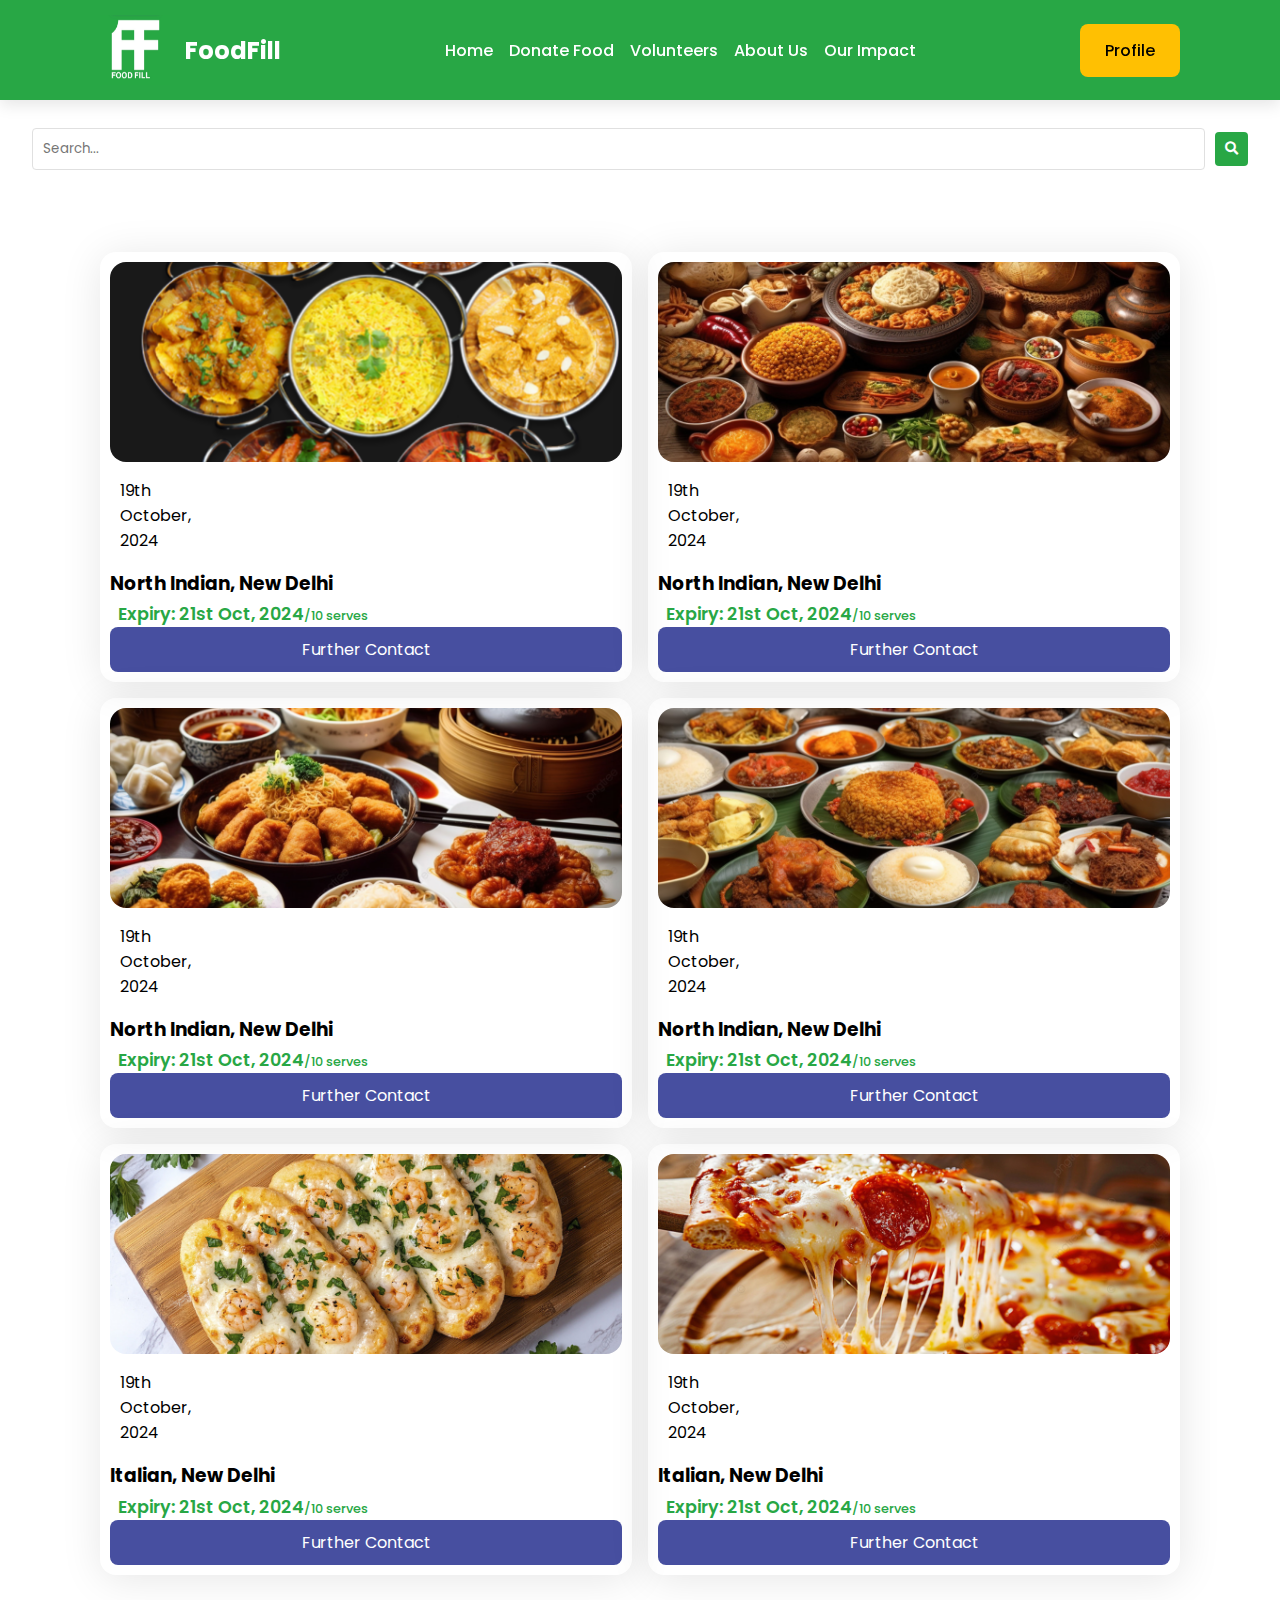
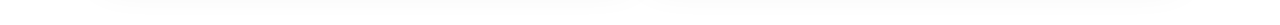
<file: fyp.html>
<html>
 <head>
  <title>FoodFill: Feed the need, not the landfill</title>
    <link href="style2.css" rel="stylesheet" />
    <link
      href="https://unpkg.com/boxicons@2.1.4/css/boxicons.min.css"
      rel="stylesheet"
    />
    <link rel="icon" href="images/logo.jpg" type="image/x-icon"><link rel="stylesheet" href="https://cdnjs.cloudflare.com/ajax/libs/font-awesome/6.6.0/css/all.min.css" integrity="sha512-Kc323vGBEqzTmouAECnVceyQqyqdsSiqLQISBL29aUW4U/M7pSPA/gEUZQqv1cwx4OnYxTxve5UMg5GT6L4JJg==" crossorigin="anonymous" referrerpolicy="no-referrer" />
  </head>
  <link href="https://cdnjs.cloudflare.com/ajax/libs/font-awesome/5.15.3/css/all.min.css" rel="stylesheet"/>
 
 </head>
 <body>
    <header>
        <div class="logo">
          <img src="images/logo.jpg">
         <h2>FoodFill</h2>
        </div>
      
      <ul class="navbar">
        <li><a href="index.html#home">Home</a></li>
        <li><a href="index.html#donate">Donate Food</a></li>
        <li><a href="index.html#volunteers">Volunteers</a></li>
        <li><a href="index.html#about">About Us</a></li>
        <li><a href="index.html#impact">Our Impact</a></li>
        </ul>
      <div class="navbar-sign-in">
          <a href="#" class="sign-in">Profile</a>
      </div>
    
   
  </header>

  <div class="search-bar">
    <input placeholder="Search..." type="text"/>
    <button>
     <i class="fas fa-search">
     </i>
    </button>
   </div>
   <section class="services" id="services">
  
    <div class="services-container">
      <div class="box">
        <div class="box-img">
          <img src="images/food1.png" alt="" />
        </div>
        <p>19th October, 2024</p>
        <h3>North Indian, New Delhi</h3>
        <h2>Expiry: 21st Oct, 2024<span>/10 serves</span></h2>
        <a href="#" class="btn">Further Contact</a>
      </div>
      <div class="box">
        <div class="box-img">
          <img src="images/food2.png" alt="" />
        </div>
        <p>19th October, 2024</p>
        <h3>North Indian, New Delhi</h3>
        <h2>Expiry: 21st Oct, 2024<span>/10 serves</span></h2>
        <a href="#" class="btn">Further Contact</a>
      </div>
      <div class="box">
        <div class="box-img">
          <img src="images/food3.png" alt="" />
        </div>
        <p>19th October, 2024</p>
        <h3>North Indian, New Delhi</h3>
        <h2>Expiry: 21st Oct, 2024<span>/10 serves</span></h2>
        <a href="#" class="btn">Further Contact</a>
      </div>
      <div class="box">
        <div class="box-img">
          <img src="images/food4.png" alt="" />
        </div>
        <p>19th October, 2024</p>
        <h3>North Indian, New Delhi</h3>
        <h2>Expiry: 21st Oct, 2024<span>/10 serves</span></h2>
        <a href="#" class="btn">Further Contact</a>
      </div>
      <div class="box">
        <div class="box-img">
          <img src="images/food5.png" alt="" />
        </div>
        <p>19th October, 2024</p>
        <h3>Italian, New Delhi</h3>
        <h2>Expiry: 21st Oct, 2024<span>/10 serves</span></h2>
        <a href="#" class="btn">Further Contact</a>
      </div>
      <div class="box">
        <div class="box-img">
          <img src="images/food6.png" alt="" />
        </div>
        <p>19th October, 2024</p>
        <h3>Italian, New Delhi</h3>
        <h2>Expiry: 21st Oct, 2024<span>/10 serves</span></h2>
        <a href="#" class="btn">Further Contact</a>
      </div>
    </div>
  </section>
 </body>
</html>
</file>
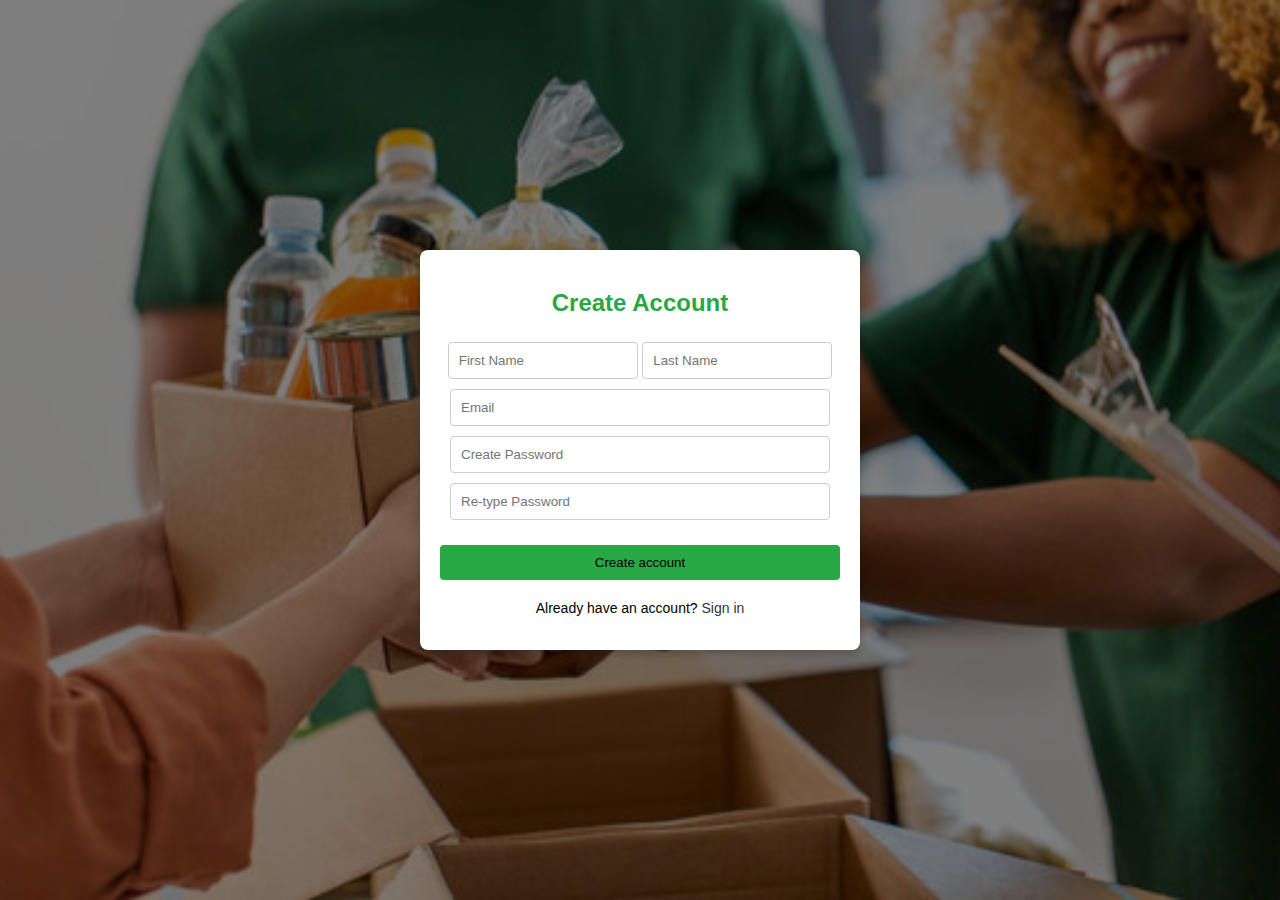
<file: login.html>
<html>
<head>
    <title>Create Account</title>
    <style>
       body {
            font-family: Arial, sans-serif;
            background-image: url(images/background.jpg); /* Placeholder image */
            background-size: cover;
            background-position: center;
            display: flex;
            justify-content: center;
            align-items: center;
            height: 100vh;
            margin: 0;
        }
        .background-content {
            position: absolute;
            top: 0;
            left: 0;
            width: 100%;
            height: 100%;
            z-index: 1;
            background-color: rgba(0, 0, 0, 0.5);
            display: flex;
            justify-content: center;
            align-items: center;
        }
        .background-content div {
            color: #fff;
            text-align: center;
        }
        .modal {
            background-color: white;
            padding: 20px;
            border-radius: 8px;
            box-shadow: 0 4px 8px rgba(0, 0, 0, 0.2);
            width: 400px;
            text-align: center;
            z-index: 2;
            position: relative;
        }
        .modal h2 {
            color: #28a745;
            margin-bottom: 20px;
            font-size: 24px;
        }
        .modal input[type="text"],
        .modal input[type="email"],
        .modal input[type="password"] {
            width: calc(50% - 10px);
            padding: 10px;
            margin: 5px 0;
            border: 1px solid #ccc;
            border-radius: 4px;
            box-sizing: border-box;
        }
        .modal input[type="email"],
        .modal input[type="password"] {
            width: calc(100% - 20px);
        }
        .modal button {
            background-color: #28a745;
            color: white;
            padding: 10px 20px;
            border: none;
            border-radius: 4px;
            cursor: pointer;
            width: 100%;
            margin-top: 20px;
        }
        .modal button:hover {
            background-color: #555;
        }
        .modal p {
            margin-top: 20px;
            font-size: 14px;
        }
        .modal p a {
            color: #333;
            text-decoration: none;
        }
        .modal p a:hover {
            text-decoration: underline;
        }
    </style>
    <title>FoodFill: Feed the need, not the landfill</title>
    <link
      href="https://unpkg.com/boxicons@2.1.4/css/boxicons.min.css"
      rel="stylesheet"
    />
    <link rel="icon" href="images/logo.jpg" type="image/x-icon">
</head>
<body>
    <div class="background-content">
        
    </div>
    <div class="modal">
        <h2>Create Account</h2>
        <form>
            <input type="text" placeholder="First Name">
            <input type="text" placeholder="Last Name">
            <input type="email" placeholder="Email">
            <input type="password" placeholder="Create Password">
            <input type="password" placeholder="Re-type Password">
            <button type="submit"><a href="fyp.html" style="color: black; text-decoration: none;">Create account</a></button>
        </form>
        <p>Already have an account? <a href="login2.html">Sign in</a></p>
    </div>
</body>
</html>
</file>
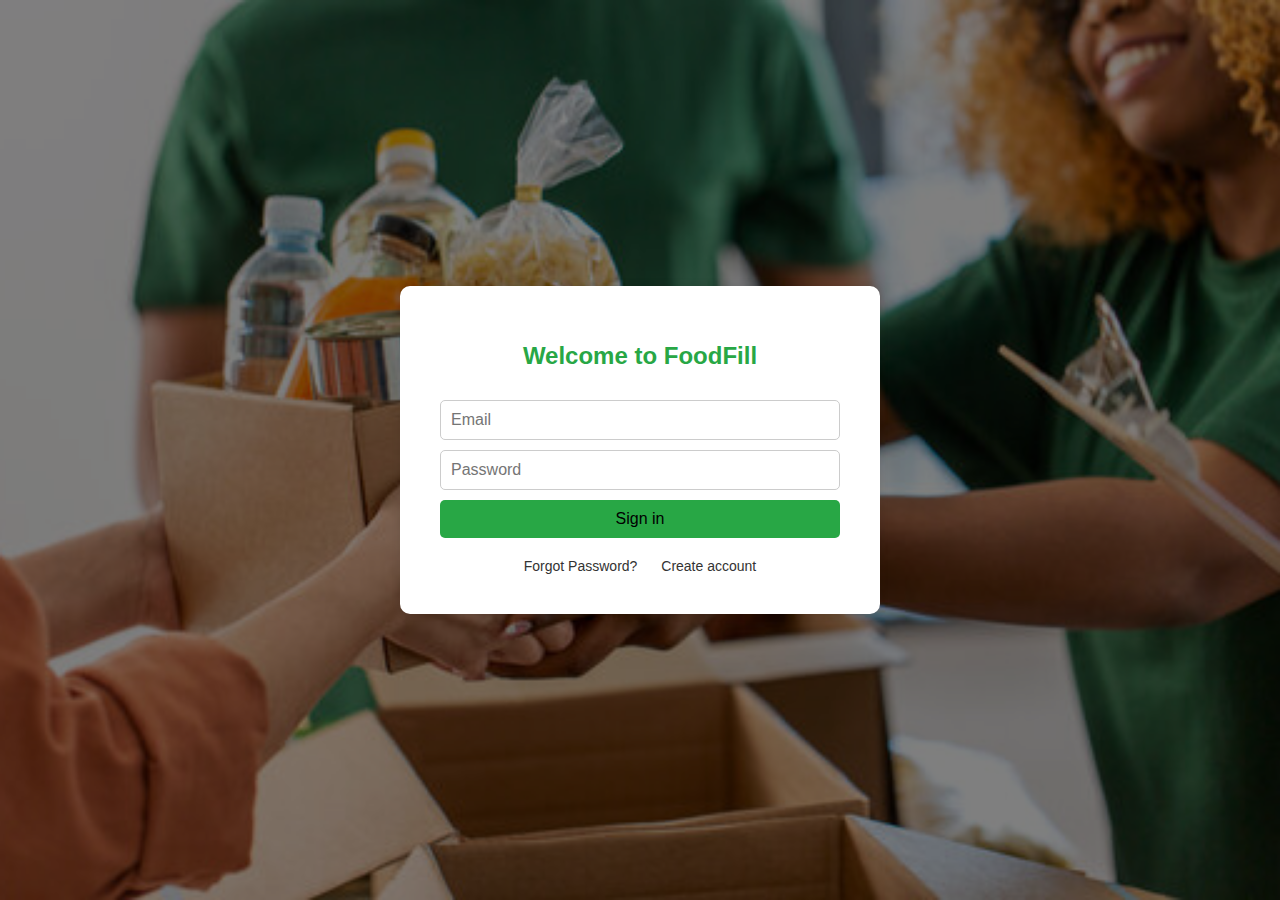
<file: login2.html>
<html>
<head>
    <title>Plateful Login</title>
    <style>
        body {
            font-family: Arial, sans-serif;
            background-image: url(images/background.jpg); /* Placeholder image */
            background-size: cover;
            background-position: center;
            display: flex;
            justify-content: center;
            align-items: center;
            height: 100vh;
            margin: 0;
        }
        .overlay {
            position: absolute;
            top: 0;
            left: 0;
            width: 100%;
            height: 100%;
            background-color: rgba(0, 0, 0, 0.5);
            display: flex;
            justify-content: center;
            align-items: center;
        }
        .login-container {
            background-color: white;
            padding: 40px;
            border-radius: 10px;
            box-shadow: 0 0 10px rgba(0, 0, 0, 0.1);
            text-align: center;
            width: 400px;
            position: relative;
        }
        .login-container h1 {
            color: #28a745;
            font-weight: 700;
            font-size: 24px;
            margin-bottom: 20px;
        }
        .login-container input[type="email"],
        .login-container input[type="password"] {
            width: 100%;
            padding: 10px;
            margin: 10px 0;
            border: 1px solid #ccc;
            border-radius: 5px;
            font-size: 16px;
        }
        .login-container input[type="password"] {
            margin-top: 0;
        }
        .login-container button {
            width: 100%;
            padding: 10px;
            background-color: #28a745;
            color: white;
            border: none;
            border-radius: 5px;
            font-size: 16px;
            cursor: pointer;
        }
        .login-container button:hover {
            background-color: #555;
        }
        .login-container .links {
            margin-top: 20px;
            font-size: 14px;
        }
        .login-container .links a {
            color: #333;
            text-decoration: none;
            margin: 0 10px;
        }
        .login-container .links a:hover {
            text-decoration: underline;
        }
    </style>
    <title>FoodFill: Feed the need, not the landfill</title>
    <link
      href="https://unpkg.com/boxicons@2.1.4/css/boxicons.min.css"
      rel="stylesheet"
    />
    <link rel="icon" href="images/logo.jpg" type="image/x-icon">
</head>
<body>
    <div class="overlay">
        <div class="login-container">
            <h1>Welcome to FoodFill</h1>
            <input type="email" placeholder="Email">
            <input type="password" placeholder="Password">
            <button><a href="fyp.html" style="color: black; text-decoration: none;">Sign in </a></button>
            <div class="links">
                <a href="#">Forgot Password?</a>
                <a href="login.html">Create account</a>
            </div>
        </div>
    </div>
</body>
</html>
</file>
<file: style2.css>
@import url('https://fonts.googleapis.com/css2?family=Poppins:wght@300;400;500;600;700&display=swap');

* {
    margin: 0;
    padding: 0;
    box-sizing: border-box;
    scroll-padding-top: 2rem;
    scroll-behavior: smooth;
    list-style: none;
    text-decoration: none;
    font-family: "Poppins", sans-serif;
    transition: all 0.3s ease;
}

html::-webkit-scrollbar {
  width: 0.5rem;
}

html ::-webkit-scrollbar-track {
  background: transparent;
}

html ::-webkit-scrollbar-thumb {
  background: var(--main-color);
  border-radius: 5rem;
}

section {
  padding: 50px 100px;
}

:root {
    --main-color: #28a745;
    --second-color: #CBE6FF;
    --third-color: #FFC002;
    --hover-color: #218838;
}

/* Header */
header {
    position: fixed;
    width: 100%;
    top: 0;
    right: 0;
    z-index: 1000;
    display: flex;
    align-items: center;
    justify-content: space-between;
    background: var(--main-color);
    padding: 15px 100px;
    box-shadow: 0 5px 15px rgba(0, 0, 0, 0.1);
}

.logo {
    display: flex;
    justify-content: space-between;
    align-items: center
}
.logo h2{
  margin-left: 15px;
  color: white;
}

.logo img {
    
    height: 70px;
    width: 70px;
    transition: transform 0.3s ease;
}

.logo img:hover {
    transform: scale(1.1);
}

.navbar {
    display: flex;
}

.navbar li {
    position: relative;
}

.navbar a {
    font-size: 1rem;
    padding: 1rem 0.5rem;
    color: white;
    font-weight: 500;
}

.navbar a::after {
    content: "";
    width: 0;
    height: 3px;
    background: var(--second-color);
    position: absolute;
    bottom: -4px;
    left: 0;
    transition: 0.5s;
}

.navbar a:hover::after {
    width: 100%;
}

.navbar-sign-in a {
    padding: 15px 25px;
    color: black;
    font-weight: 500;
}

.navbar-sign-in .sign-in {
    background: var(--third-color);
    color: black;
    border-radius: 0.5rem;
    transition: background 0.3s ease, transform 0.3s ease;
}

.navbar-sign-in .sign-in:hover {
    background: var(--second-color);
    transform: translateY(-3px);
}
.search-bar {
    margin: 8rem 2rem 0rem 2rem;
    display: flex;
    align-items: center;
    flex-grow: 1;
}
.search-bar input[type="text"] {
    width: 100%;
    padding: 10px;
    border: 1px solid #e0e0e0;
    border-radius: 4px;
}
.search-bar button {
    padding: 10px;
    background-color: #28a745;
    border: none;
    color: white;
    cursor: pointer;
    border-radius: 4px;
    margin-left: 10px;
}

.services-container {
    display: grid;
    grid-template-columns: repeat(auto-fit, minmax(400px, auto));
    gap: 1rem;
    margin-top: 2rem;
}

.services-container .box {
    padding: 10px;
    border-radius: 1rem;
    box-shadow: 1px 4px 41px rgba(0, 0, 0, 0.1);
}

.services-container .box .box-img {
    width: 100%;
    height: 200px;
}

.services-container .box .box-img img {
    width: 100%;
    height: 100%;
    border-radius: 1rem;
    object-position: center;
    object-fit: cover;
}

.services-container .box p {
    padding: 0 10px;
    border: 1px solid var(--text-color);
    width: 58px;
    border-radius: 0.5rem;
    margin: 1rem 0 1rem;
}

.services-container .box h2 {
    font-size: 1.1rem;
    font-weight: 600;
    color: var(--main-color);
    margin: 0.2rem 0 0 0.5rem;
}

.services-container .box h2 span {
    font-size: 0.8rem;
    font-weight: 500;
    color: var(--text-color);
}

.services-container .box .btn {
    display: flex;
    justify-content: center;
    background: #474fa0;
    color: #fff;
    padding: 10px;
    border-radius: 0.5rem;
}

.services-container .box .btn :hover {
    background: var(--main-color);
}
</file>
